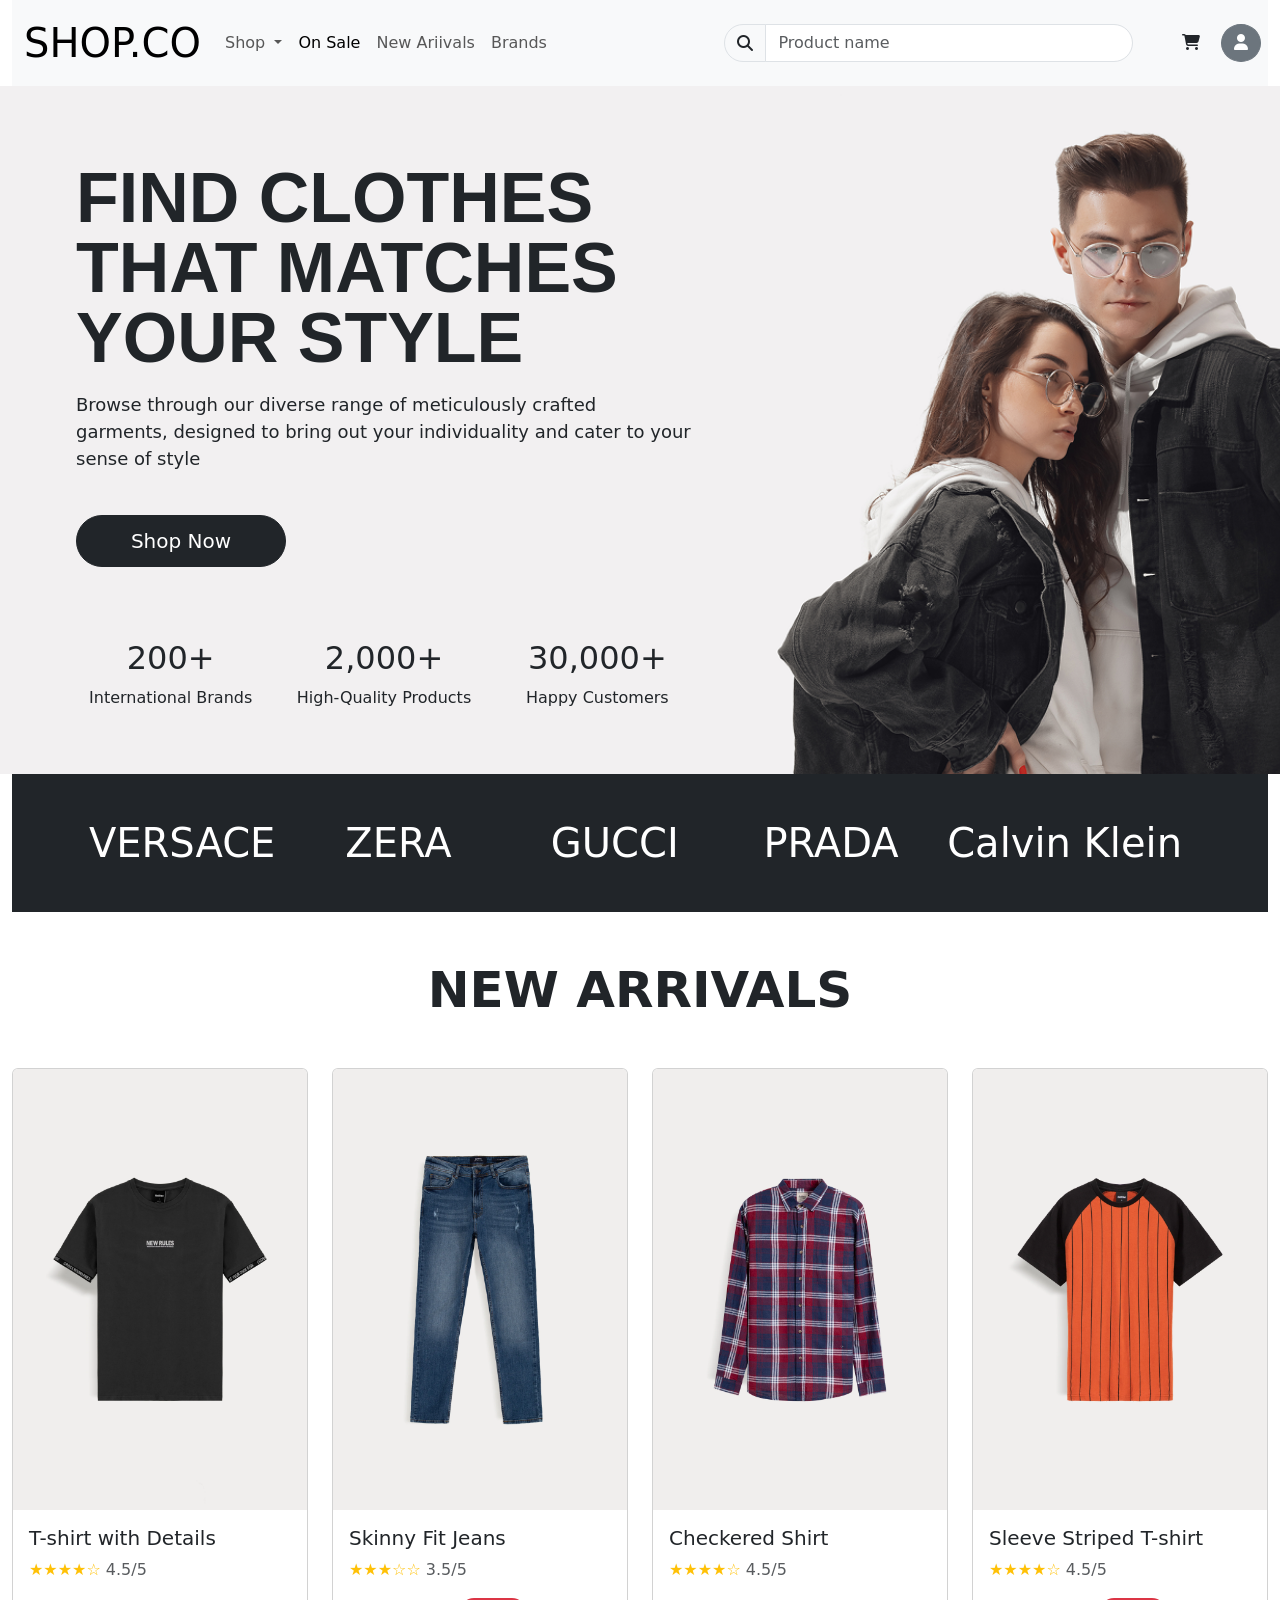
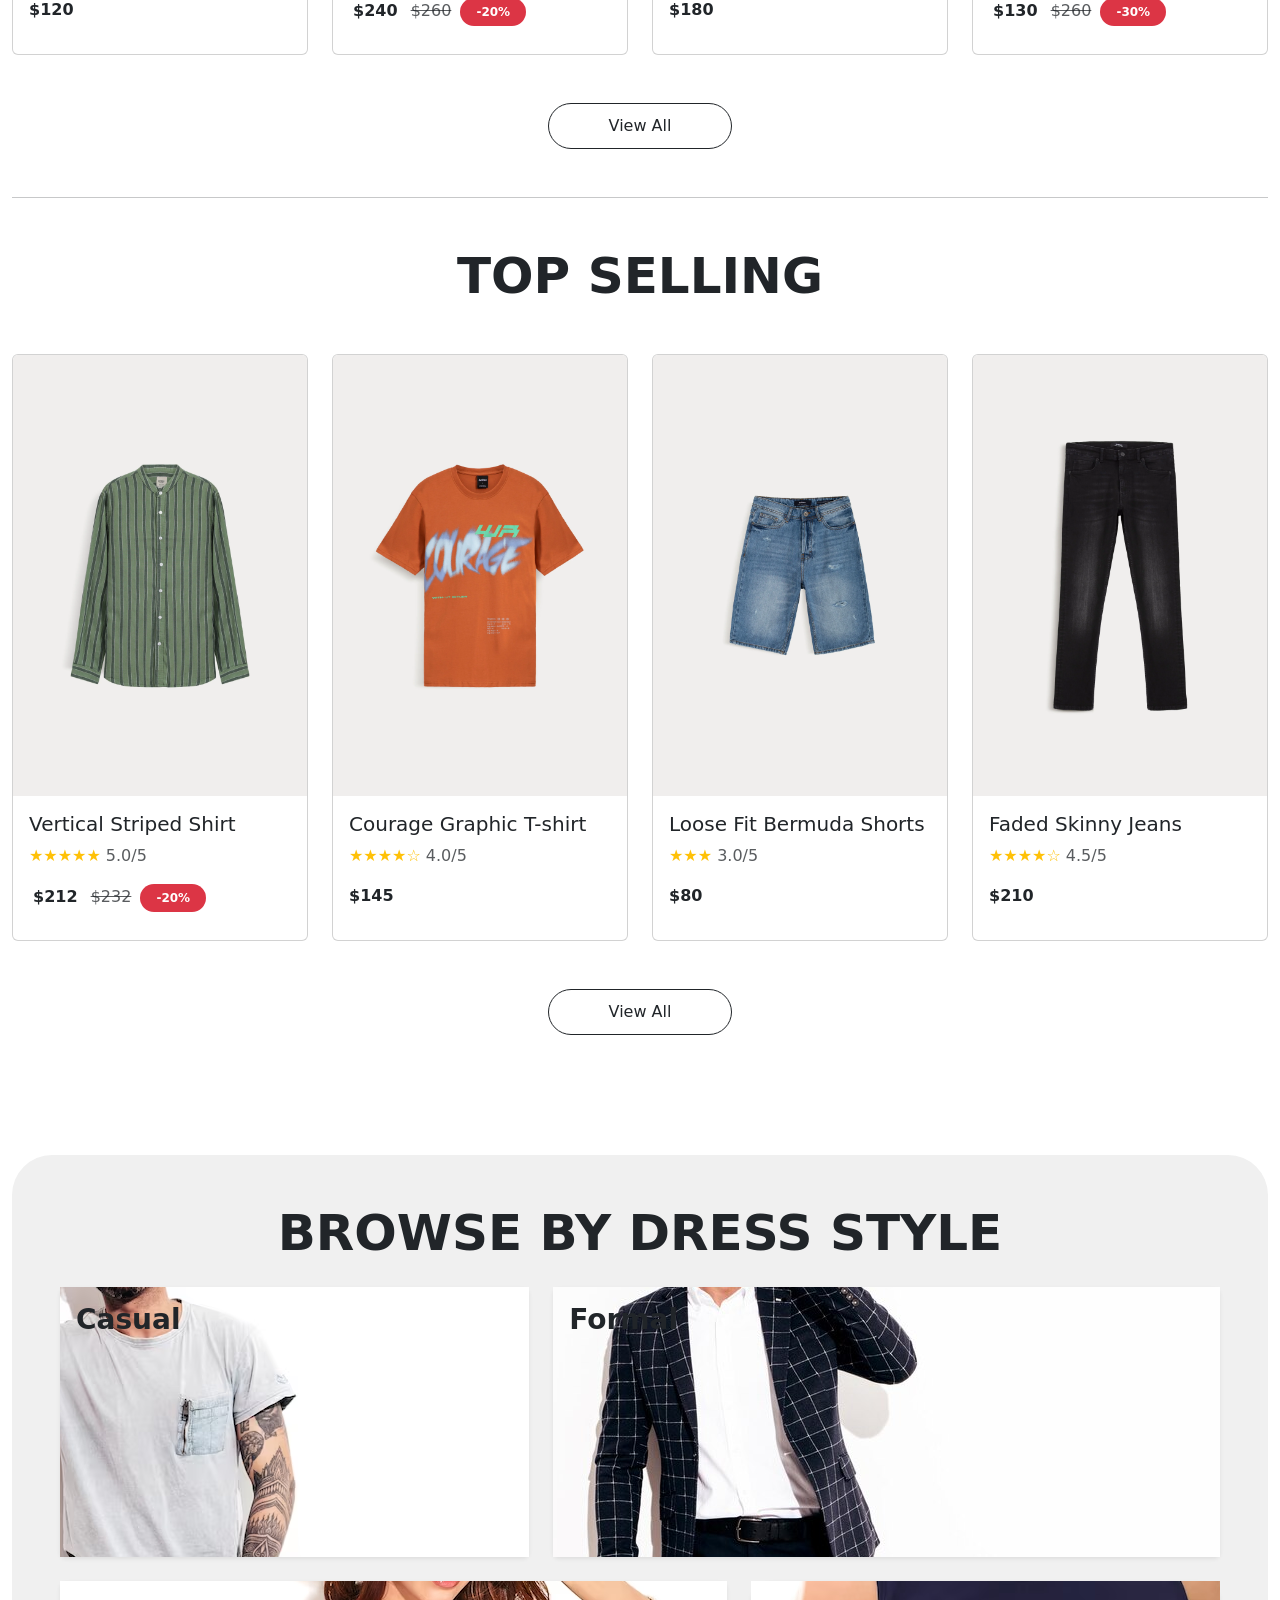
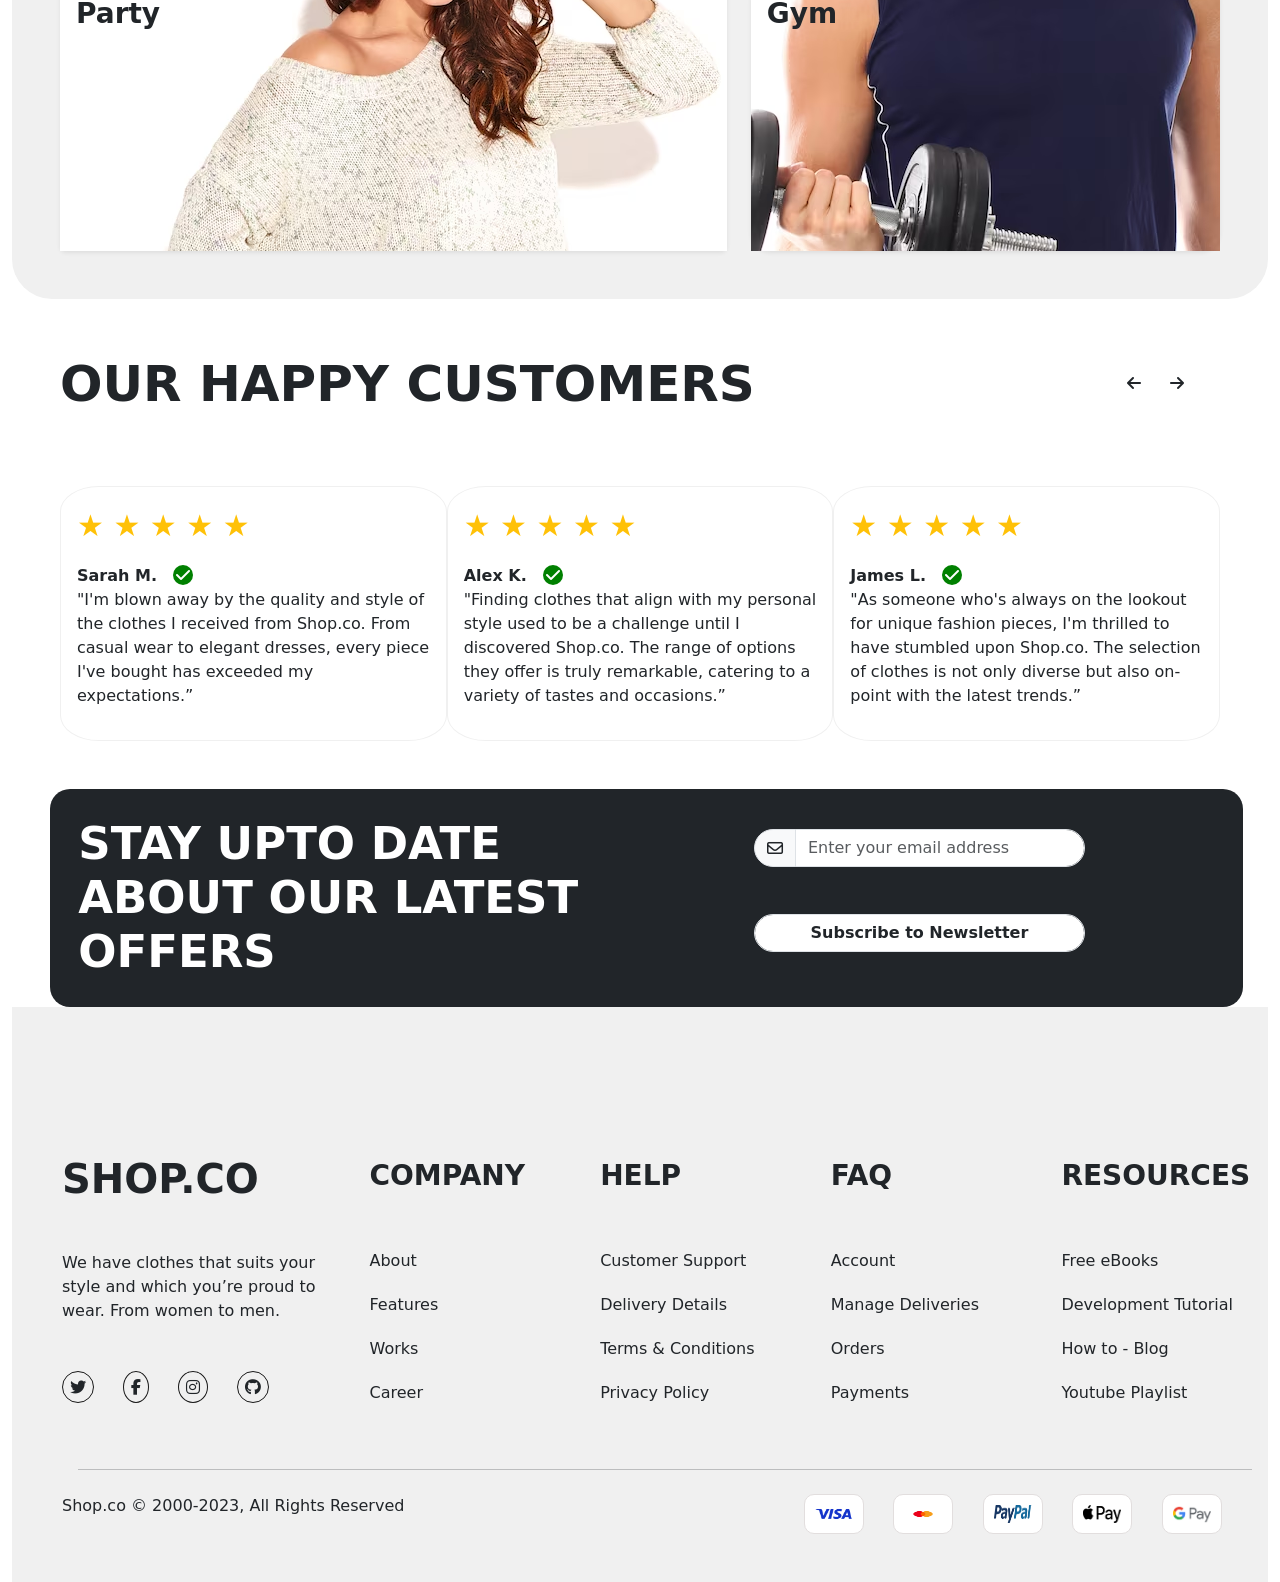
<file: index.html>
<!DOCTYPE html>
<html lang="vi">
  <head>
    <meta charset="UTF-8" />
    <meta name="viewport" content="width=device-width, initial-scale=1.0" />
    <title>Document</title>
    <link rel="stylesheet" href="https://cdnjs.cloudflare.com/ajax/libs/font-awesome/6.7.2/css/all.min.css" />
    <link href="https://cdn.jsdelivr.net/npm/bootstrap@5.3.3/dist/css/bootstrap.min.css" rel="stylesheet" integrity="sha384-QWTKZyjpPEjISv5WaRU9OFeRpok6YctnYmDr5pNlyT2bRjXh0JMhjY6hW+ALEwIH" crossorigin="anonymous" />
    <link rel="stylesheet" href="index.css" />
  </head>
  <body>
    <div class="container-fluid">
      <header>
        <nav class="navbar navbar-expand-lg bg-body-tertiary">
          <div class="container-fluid">
            <a class="navbar-brand" href="#">SHOP.CO</a>
            <button class="navbar-toggler" type="button" data-bs-toggle="collapse" data-bs-target="#navbarSupportedContent" aria-controls="navbarSupportedContent" aria-expanded="false" aria-label="Toggle navigation">
              <span class="navbar-toggler-icon"></span>
            </button>
            <div class="collapse navbar-collapse" id="navbarSupportedContent">
              <ul class="navbar-nav me-auto mb-2 mb-lg-0">
                <li class="nav-item dropdown">
                  <a class="nav-link dropdown-toggle" href="#" role="button" data-bs-toggle="dropdown" aria-expanded="false"> Shop </a>
                  <ul class="dropdown-menu">
                    <li><a class="dropdown-item" href="#">Action</a></li>
                    <li><a class="dropdown-item" href="#">Another action</a></li>
                    <li><hr class="dropdown-divider" /></li>
                    <li><a class="dropdown-item" href="#">Something else here</a></li>
                  </ul>
                </li>
                <li class="nav-item">
                  <a class="nav-link active" aria-current="page" href="#">On Sale</a>
                </li>
                <li class="nav-item">
                  <a class="nav-link" href="#">New Ariivals</a>
                </li>
                <li class="nav-item">
                  <a class="nav-link" aria-disabled="true">Brands</a>
                </li>
              </ul>
              <form class="container-fluid d-flex col-8 col-md-5 me-4">
                <div class="input-group">
                  <span class="input-group-text input-group2" id="basic-addon1"><i class="fa-solid fa-magnifying-glass"></i></span>
                  <input type="text" class="form-control input-group" placeholder="Product name" aria-label="Username" aria-describedby="basic-addon1" />
                </div>
              </form>
              <div class="d-flex col-md-1 justidy-content-end">
                <button class="btn me-2" type="button">
                  <i class="fa-solid fa-cart-shopping"></i>
                </button>
                <div class="dropdown">
                  <button class="btn btn-secondary rounded-circle" type="button" data-bs-toggle="dropdown" aria-expanded="false">
                    <i class="fa-solid fa-user"></i>
                  </button>
                  <ul class="dropdown-menu">
                    <li><a class="dropdown-item" href="#">Action</a></li>
                    <li><a class="dropdown-item" href="#">Another action</a></li>
                    <li><a class="dropdown-item" href="#">Something else here</a></li>
                  </ul>
                </div>
              </div>
            </div>
          </div>
        </nav>
      </header>
      <main>
        <div class="row home-banner">
          <div class="col-12 col-md-6 banner">
            <div class="banner-title">
              <h1>FIND CLOTHES THAT MATCHES YOUR STYLE</h1>
            </div>
            <div class="banner-subtitle">
              <p>Browse through our diverse range of meticulously crafted garments, designed to bring out your individuality and cater to your sense of style</p>
            </div>
            <div class="banner-button mt-4 mb-5">
              <button type="button" class="btn btn-dark btn-lg">Shop Now</button>
            </div>
            <div class="row banner-number text-center mb-5">
              <div class="col-6 col-md-4">
                <h2>200+</h2>
                <p>International Brands</p>
              </div>
              <div class="col-6 col-md-4">
                <h2>2,000+</h2>
                <p>High-Quality Products</p>
              </div>
              <div class="col-12 col-md-4">
                <h2>30,000+</h2>
                <p>Happy Customers</p>
              </div>
            </div>
          </div>
          <div class="col-12 col-md-6"></div>
        </div>
        <div class="thuongHieu">
          <nav class="navbar navbar-expand-lg navbar-dark bg-dark justify-content-center">
            <div class="container text-center" style="height: 122px">
              <div class="col-4 col-md chuNavBar"><span class="navbar-brand">VERSACE</span></div>
              <div class="col-4 col-md chuNavBar"><span class="navbar-brand">ZERA</span></div>
              <div class="col-4 col-md chuNavBar"><span class="navbar-brand">GUCCI</span></div>
              <div class="col-6 col-md chuNavBar"><span class="navbar-brand">PRADA</span></div>
              <div class="col-6 col-md chuNavBar"><span class="navbar-brand">Calvin Klein</span></div>
            </div>
          </nav>
        </div>
        <div class="product">
          <h2 class="text-center fw-bold my-5 titlePro">NEW ARRIVALS</h2>
          <div class="row justify-content-center">
            <div class="col-6 col-md-3 mb-4">
              <div class="card h-100">
                <img src="aophongden.png" class="card-img-top" alt="T-shirt" />
                <div class="card-body">
                  <h5 class="card-title">T-shirt with Details</h5>
                  <p class="card-text text-warning">★★★★☆ <span class="text-muted">4.5/5</span></p>
                  <p class="fw-bold">$120</p>
                </div>
              </div>
            </div>
            <div class="col-6 col-md-3 mb-4">
              <div class="card h-100">
                <img src="quanboxanh.png" class="card-img-top" alt="Jeans" />
                <div class="card-body">
                  <h5 class="card-title">Skinny Fit Jeans</h5>
                  <p class="card-text text-warning">★★★☆☆ <span class="text-muted">3.5/5</span></p>
                  <span class="fw-bold p-1">$240</span>
                  <span class="text-decoration-line-through text-muted p-1">$260</span>
                  <span class="badge rounded-pill bg-danger text-white px-3 py-2">-20%</span>
                </div>
              </div>
            </div>
            <div class="col-6 col-md-3 mb-4">
              <div class="card h-100">
                <img src="aosomiovuong.png" class="card-img-top" alt="Shirt" />
                <div class="card-body">
                  <h5 class="card-title">Checkered Shirt</h5>
                  <p class="card-text text-warning">★★★★☆ <span class="text-muted">4.5/5</span></p>
                  <p class="fw-bold">$180</p>
                </div>
              </div>
            </div>
            <div class="col-6 col-md-3 mb-4">
              <div class="card h-100">
                <img src="aophongdoc.png" class="card-img-top" alt="Striped T-shirt" />
                <div class="card-body">
                  <h5 class="card-title">Sleeve Striped T-shirt</h5>
                  <p class="card-text text-warning">★★★★☆ <span class="text-muted">4.5/5</span></p>
                  <span class="fw-bold p-1">$130</span>
                  <span class="text-decoration-line-through text-muted p-1">$260</span>
                  <span class="badge rounded-pill bg-danger text-white px-3 py-2">-30%</span>
                </div>
              </div>
            </div>
          </div>
          <div class="text-center mt-4 my-5">
            <button class="btn btn-outline-dark rounded-pill btnViewAll">View All</button>
          </div>
          <hr />
          <h2 class="text-center fw-bold my-5 titlePro">TOP SELLING</h2>
          <div class="row justify-content-center">
            <div class="col-6 col-md-3 mb-4">
              <div class="card h-100">
                <img src="aosomidoc.png" class="card-img-top" alt="T-shirt" />
                <div class="card-body">
                  <h5 class="card-title">Vertical Striped Shirt</h5>
                  <p class="card-text text-warning">★★★★★ <span class="text-muted">5.0/5</span></p>
                  <span class="fw-bold p-1">$212</span>
                  <span class="text-decoration-line-through text-muted p-1">$232</span>
                  <span class="badge rounded-pill bg-danger text-white px-3 py-2">-20%</span>
                </div>
              </div>
            </div>
            <div class="col-6 col-md-3 mb-4">
              <div class="card h-100">
                <img src="aophongcam.png" class="card-img-top" alt="Shirt" />
                <div class="card-body">
                  <h5 class="card-title">Courage Graphic T-shirt</h5>
                  <p class="card-text text-warning">★★★★☆ <span class="text-muted">4.0/5</span></p>
                  <p class="fw-bold">$145</p>
                </div>
              </div>
            </div>
            <div class="col-6 col-md-3 mb-4">
              <div class="card h-100">
                <img src="quanbolung.png" class="card-img-top" alt="Shirt" />
                <div class="card-body">
                  <h5 class="card-title">Loose Fit Bermuda Shorts</h5>
                  <p class="card-text text-warning">★★★ <span class="text-muted">3.0/5</span></p>
                  <p class="fw-bold">$80</p>
                </div>
              </div>
            </div>
            <div class="col-6 col-md-3 mb-4">
              <div class="card h-100">
                <img src="quanbo.png" class="card-img-top" alt="Shirt" />
                <div class="card-body">
                  <h5 class="card-title">Faded Skinny Jeans</h5>
                  <p class="card-text text-warning">★★★★☆ <span class="text-muted">4.5/5</span></p>
                  <p class="fw-bold">$210</p>
                </div>
              </div>
            </div>
          </div>
          <div class="text-center mt-4">
            <button class="btn btn-outline-dark rounded-pill btnViewAll">View All</button>
          </div>
        </div>
        <div class="stylePeople p-5" style="margin-top: 120px">
          <h2 class="text-center fw-bold mb-4 titlePro">BROWSE BY DRESS STYLE</h2>
          <div class="row g-4">
            <div class="col-12 col-md-5">
              <div class="card h-100 border-0 shadow-sm">
                <img src="phong.png" alt="Casual" />
                <h3 class="position-absolute m-3 fw-bold">Casual</h3>
              </div>
            </div>
            <div class="col-12 col-md-7">
              <div class="card h-100 border-0 shadow-sm">
                <img src="vet.png" alt="Formal" />
                <h3 class="position-absolute m-3 fw-bold">Formal</h3>
              </div>
            </div>
            <div class="col-12 col-md-7">
              <div class="card h-100 border-0 shadow-sm">
                <img src="cogai.png" alt="Party" />
                <h3 class="position-absolute m-3 fw-bold">Party</h3>
              </div>
            </div>
            <div class="col-12 col-md-5">
              <div class="card h-100 border-0 shadow-sm" style="border-radius: 20px">
                <img src="gym.png" alt="Gym" />
                <h3 class="position-absolute m-3 fw-bold">Gym</h3>
              </div>
            </div>
          </div>
        </div>
        <div class="assessment mb-5">
          <div class="dau row py-5">
            <span class="fw-bold titlePro col-9 col-md-10 ms-5">OUR HAPPY CUSTOMERS</span>
            <div class="col-3 col-md-1 my-auto">
              <i class="fa-solid fa-arrow-left me-4"></i>
              <i class="fa-solid fa-arrow-right"></i>
            </div>
          </div>
          <div class="hai row my-3 mx-5">
            <div class="col-12 col-md p-3">
              <p class="card-text text-warning sao">★ ★ ★ ★ ★</p>
              <h7 class="fw-bold me-3">Sarah M.</h7><i class="fa-solid fa-check custom-check"></i>
              <p>"I'm blown away by the quality and style of the clothes I received from Shop.co. From casual wear to elegant dresses, every piece I've bought has exceeded my expectations.”</p>
            </div>
            <div class="col-0 col-md p-3">
              <p class="card-text text-warning sao">★ ★ ★ ★ ★</p>
              <h7 class="fw-bold me-3">Alex K.</h7><i class="fa-solid fa-check custom-check"></i>
              <p>"Finding clothes that align with my personal style used to be a challenge until I discovered Shop.co. The range of options they offer is truly remarkable, catering to a variety of tastes and occasions.”</p>
            </div>
            <div class="col-0 col-md p-3">
              <p class="card-text text-warning sao">★ ★ ★ ★ ★</p>
              <h7 class="fw-bold me-3">James L.</h7><i class="fa-solid fa-check custom-check"></i>
              <p>"As someone who's always on the lookout for unique fashion pieces, I'm thrilled to have stumbled upon Shop.co. The selection of clothes is not only diverse but also on-point with the latest trends.”</p>
            </div>
          </div>
        </div>
      </main>
      <footer>
        <div class="fdau row bg-dark position-relative" style="width: 95%; left: 4%">
          <div class="col-12 col-md-6 my-4 mx-2 justify-content-center">
            <h1 class="fw-bold text-white my-1 mx-2">STAY UPTO DATE ABOUT OUR LATEST OFFERS</h1>
          </div>
          <div class="col-12 col-md-5 my-4 mx-2 row justify-content-center">
            <form class="col-10 col-md-9 my-3">
              <div class="input-group">
                <span class="input-group-text input-group2" id="basic-addon1"><i class="fa-regular fa-envelope"></i></span>
                <input type="text" class="form-control input-group" placeholder="Enter your email address" />
              </div>
            </form>
            <form class="col-10 col-md-9">
              <div><input class="form-control input-group fw-bold" type="button" value="Subscribe to Newsletter" /></div>
            </form>
          </div>
        </div>
        <div class="fhai">
          <div class="row">
            <div class="col-12 col-md-3">
              <h1 class="my-5 fw-bold">SHOP.CO</h1>
              <p>We have clothes that suits your style and which you’re proud to wear. From women to men.</p>
              <div class="fhaiLogo mt-5">
                <i class="fa-brands fa-twitter me-4"></i>
                <i class="fa-brands fa-facebook-f me-4"></i>
                <i class="fa-brands fa-instagram me-4"></i>
                <i class="fa-brands fa-github me-4"></i>
              </div>
            </div>
            <div class="col-6 col-md">
              <p class="my-5 fw-bold fs-3">COMPANY</p>
              <p class="pt-1">About</p>
              <p class="pt-1">Features</p>
              <p class="pt-1">Works</p>
              <p class="pt-1">Career</p>
            </div>
            <div class="col-6 col-md">
              <p class="my-5 fw-bold fs-3">HELP</p>
              <p class="pt-1">Customer Support</p>
              <p class="pt-1">Delivery Details</p>
              <p class="pt-1">Terms & Conditions</p>
              <p class="pt-1">Privacy Policy</p>
            </div>
            <div class="col-6 col-md">
              <p class="my-5 fw-bold fs-3">FAQ</p>
              <p class="pt-1">Account</p>
              <p class="pt-1">Manage Deliveries</p>
              <p class="pt-1">Orders</p>
              <p class="pt-1">Payments</p>
            </div>
            <div class="col-6 col-md">
              <p class="my-5 fw-bold fs-3">RESOURCES</p>
              <p class="pt-1">Free eBooks</p>
              <p class="pt-1">Development Tutorial</p>
              <p class="pt-1">How to - Blog</p>
              <p class="pt-1">Youtube Playlist</p>
            </div>
          </div>
          <hr class="mx-3 mt-5 mb-4" />
          <div class="row pb-5">
            <p class="col-md-4">Shop.co © 2000-2023, All Rights Reserved</p>
            <div class="col-md-3"></div>
            <div class="col-md-5 fhaiLog">
              <img src="visa.png" alt="" />
              <img src="mastercard.png" alt="" />
              <img src="paypal.png" alt="" />
              <img src="applepay.png" alt="" />
              <img src="googlepay.png" alt="" />
            </div>
          </div>
        </div>
      </footer>
    </div>
  </body>
  <script src="https://cdn.jsdelivr.net/npm/bootstrap@5.3.3/dist/js/bootstrap.bundle.min.js" integrity="sha384-YvpcrYf0tY3lHB60NNkmXc5s9fDVZLESaAA55NDzOxhy9GkcIdslK1eN7N6jIeHz" crossorigin="anonymous"></script>
</html>
</file>
<file: index.css>
* {
  padding: 0;
  margin: 0;
  box-sizing: border-box;
}
.input-group span {
  border-radius: 62px;
}
.form-control {
  border-radius: 62px;
}
.home-banner {
  background-image: url(Rectangle\ 2.png);
  background-size: cover;
}
.banner {
  margin: 6% 0 0 5%;
}
.banner-title h1 {
  font-weight: 800;
  font-size: 70px;
  line-height: 70px;
  font-family: Arial, Helvetica, sans-serif;
}
.banner-subtitle {
  font-weight: 400;
  font-size: 18px;
  margin-top: 3%;
}
.banner-button button {
  margin: 3% 0 4% 0;
  width: 210px;
  height: 52px;
  border-radius: 62px;
}
.navbar-brand {
  font-size: 40px;
}
.btnViewAll {
  padding: 10px 60px;
}
.titlePro {
  font-size: 50px;
}
.stylePeople img {
  height: 270px;
  object-fit: none;
}
.stylePeople {
  background-color: #f0f0f0;
  border-radius: 40px;
}
.sao {
  font-size: 30px;
}
.custom-check {
  color: white;
  background-color: green;
  border-radius: 50%;
  width: 20px;
  height: 20px;
  padding: 2px 0 0 3px;
}
.hai div {
  border: #f0f0f0 1px solid;
  border-radius: 10%;
}
.fdau h1 {
  font-size: 45px;
}
.fdau {
  border-radius: 20px;
}
.fhai {
  background-color: #f0f0f0;
  padding: 100px 0px 0px 50px;
}
.fhaiLogo i {
  border: 1px solid #181818;
  border-radius: 50%;
  padding: 7px 7px 7px 7px;
}
.fhaiLog img {
  height: 40px;
  width: 60px;
  padding: 10px;
  border: 1px solid #e2dede;
  border-radius: 10px;
  margin-left: 5%;
  background-color: white;
}
</file>
